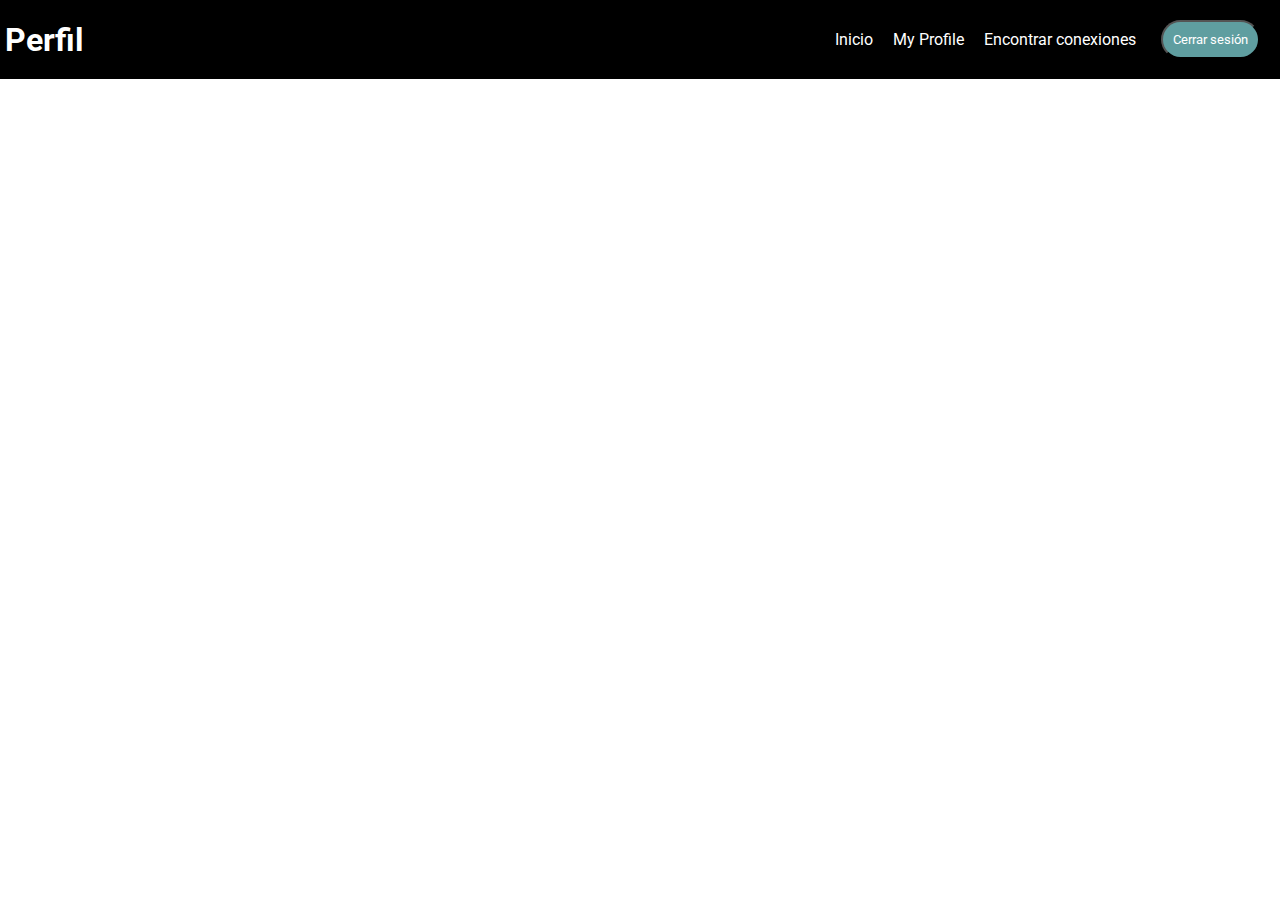
<file: Barra de navegación con Flex/index.html>
<!DOCTYPE html>
<html lang="en">
<head>
    <meta charset="UTF-8">
    <meta http-equiv="X-UA-Compatible" content="IE=edge">
    <meta name="viewport" content="width=device-width, initial-scale=1.0">
    <title>Navegacion con Flex</title>
    <link rel="stylesheet" href="style.css">
    <link rel="preconnect" href="https://fonts.googleapis.com">
    <link rel="preconnect" href="https://fonts.googleapis.com">
    <link rel="preconnect" href="https://fonts.gstatic.com" crossorigin>
    <link href="https://fonts.googleapis.com/css2?family=Roboto:ital,wght@0,500;1,400&display=swap" rel="stylesheet">
</head>
<body>
    <div class="nav">
        <h1 class="nav-title">Perfil</h1>
        <ul class="nav-links">
            <li><a href="#">Inicio</a></li>
            <li><a href="#" class="active">My Profile</a></li>
            <li><a href="#">Encontrar conexiones</a></li>
            <li><button class="btn">Cerrar sesión</button></li>
        </ul>
    </div>    
</body>
</html>
</file>
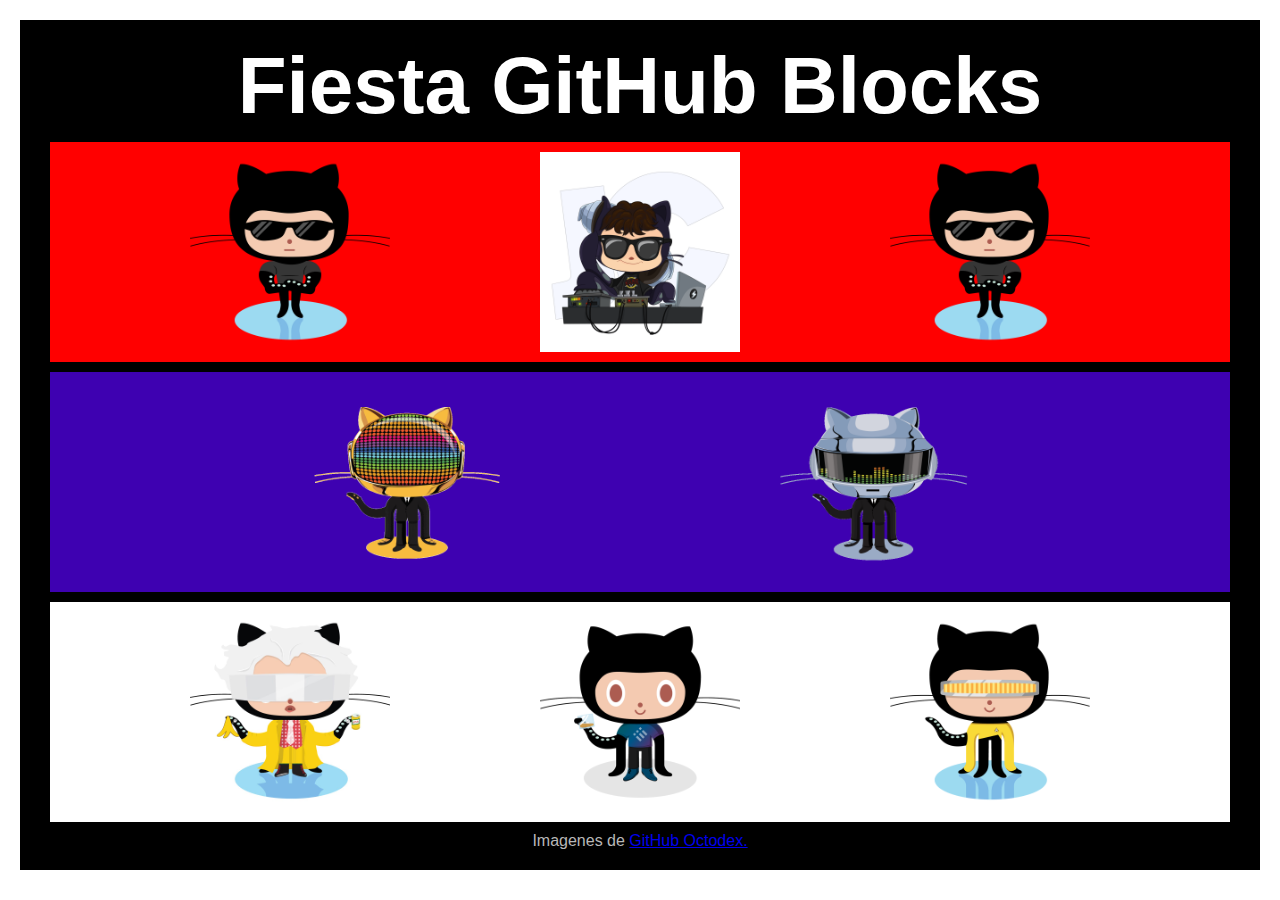
<file: Bloques de GitHub/index.html>
<!DOCTYPE html>
<html lang="en">
<head>
    <meta charset="UTF-8">
    <meta http-equiv="X-UA-Compatible" content="IE=edge">
    <meta name="viewport" content="width=device-width, initial-scale=1.0">
    <title>Fiesta de GitHub</title>
    <link rel="stylesheet" href="style.css">
</head>
<body>
    
    <div class="container">
        <h1>Fiesta GitHub Blocks</h1>
        <div class="top-nav">
            <div class="row">
                <img src="bouncercat.png" alt="guardia">
                <img src="catstello.png" alt="DJ">
                <img src="bouncercat - copia.png" alt="guardia">
            </div>    
        </div>
        <div class="main">
            <div class="row">
                <img src="daftpunktocat-guy.gif" alt="electro">
                <img src="daftpunktocat-thomas.gif" alt="">
            </div>
        </div>
        <div class="footer">
            <div class="row">
                <img src="doctocat-brown.jpg" alt="person">
                <img src="orderedlistocat.png" alt="persontwo">
                <img src="trekkie.png" alt="">
            </div>
        </div>
        <p>Imagenes de <a href="https://octodex-github-com.translate.goog/?_x_tr_sl=de&_x_tr_tl=es&_x_tr_hl=es">GitHub Octodex.</a></p>
    </div>
</body>
</html>
</file>
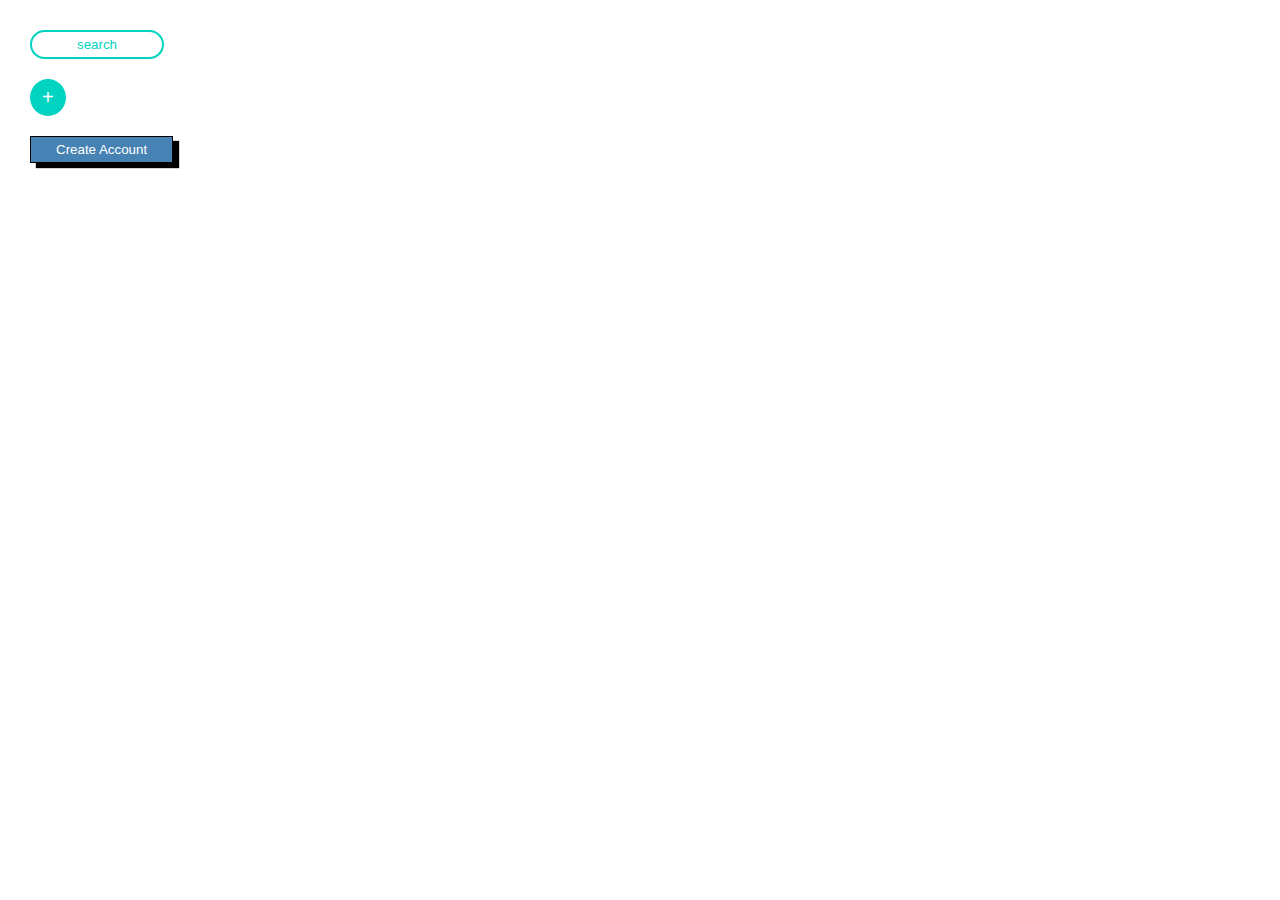
<file: Button/index.html>
<!DOCTYPE html>
<html lang="en">
<head>
    <meta charset="UTF-8">
    <meta http-equiv="X-UA-Compatible" content="IE=edge">
    <meta name="viewport" content="width=device-width, initial-scale=1.0">
    <title>Botones</title>
    <link rel="stylesheet" href="style.css">
</head>
<body>
    
    <div><button class="btn-buscar">search</button></div>
    <div><button class="btn-mas">+</button></div>
    <div><button class="btn-account">Create Account</button></div>
    
</body>
</html>
</file>
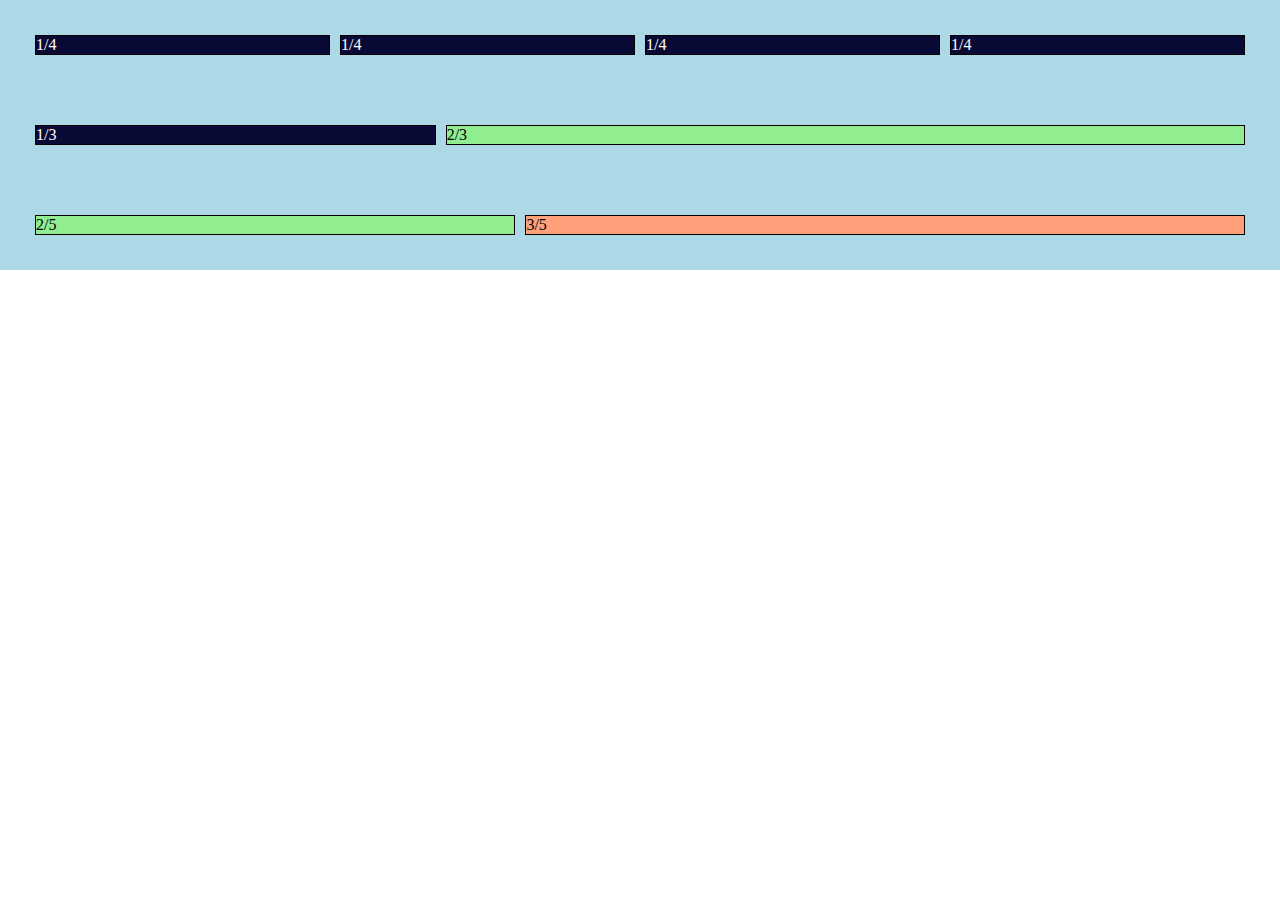
<file: Columnas flex-ibles/index.html>
<!DOCTYPE html>
<html lang="en">
<head>
    <meta charset="UTF-8">
    <meta http-equiv="X-UA-Compatible" content="IE=edge">
    <meta name="viewport" content="width=device-width, initial-scale=1.0">
    <title>Columnas flex-ibles</title>
    <link rel="stylesheet" href="style.css">
</head>
<body>
    <div class="row">
        <div class="col">1/4</div>
        <div class="col">1/4</div>
        <div class="col">1/4</div>
        <div class="col">1/4</div>
    </div>
    <div class="row">
        <div class="col">1/3</div> 
        <div class="col-2">2/3</div>
    </div>
    <div class="row">
        <div class="col-2">2/5</div>
        <div class="col-3">3/5</div>
    </div>
    
    
    
    
</body>
</html>
</file>
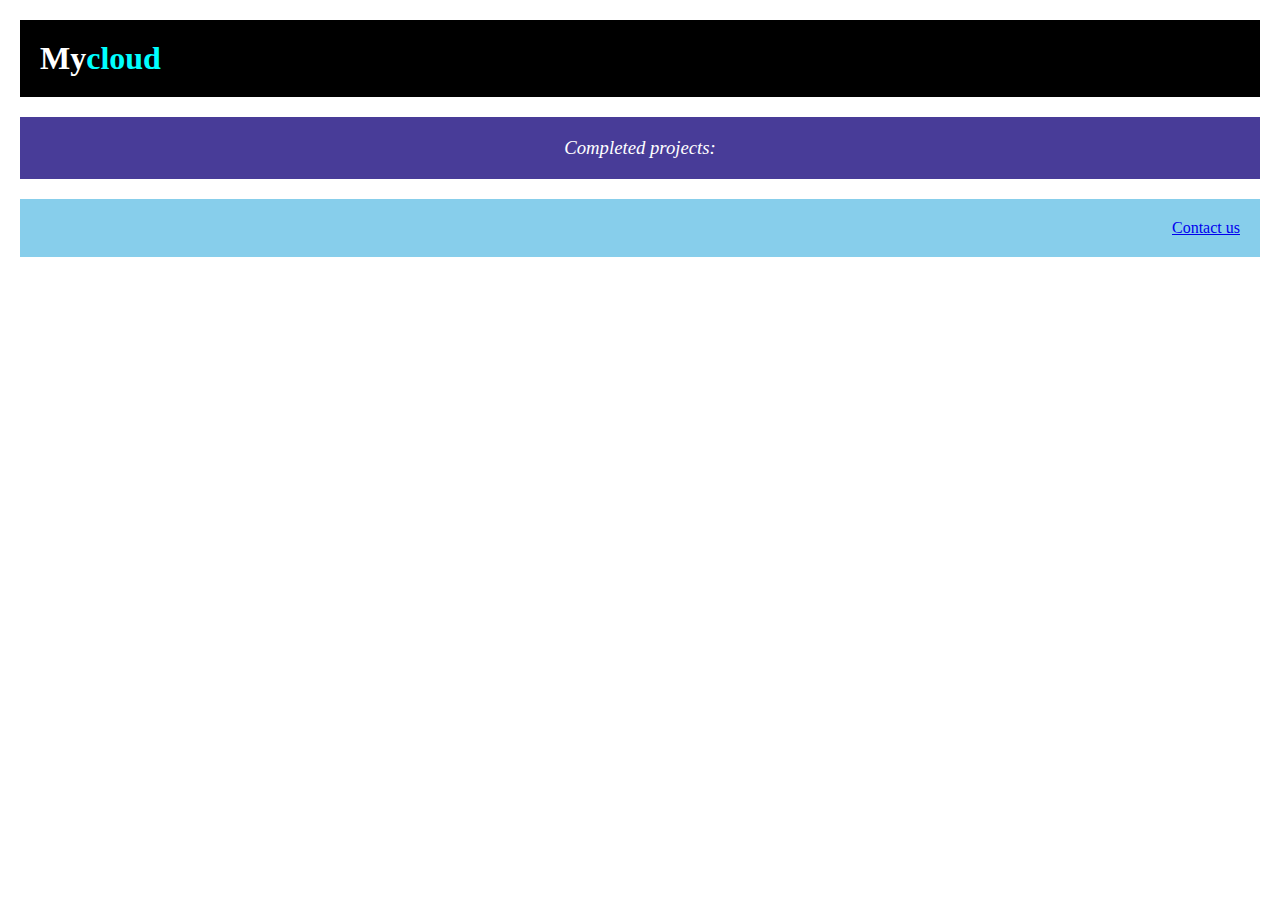
<file: Estilo de texto/index.html>
<!DOCTYPE html>
<html lang="en">
<head>
    <meta charset="UTF-8">
    <meta http-equiv="X-UA-Compatible" content="IE=edge">
    <meta name="viewport" content="width=device-width, initial-scale=1.0">
    <title>Estilo de Texto</title>
    <link rel="stylesheet" href="style.css">
</head>
<body>
    <h1><span>My</span>cloud</h1>
    <h3>Completed projects:</h3>
    <h4><a href="#">Contact us</a></h4>
</body>
</html>
</file>
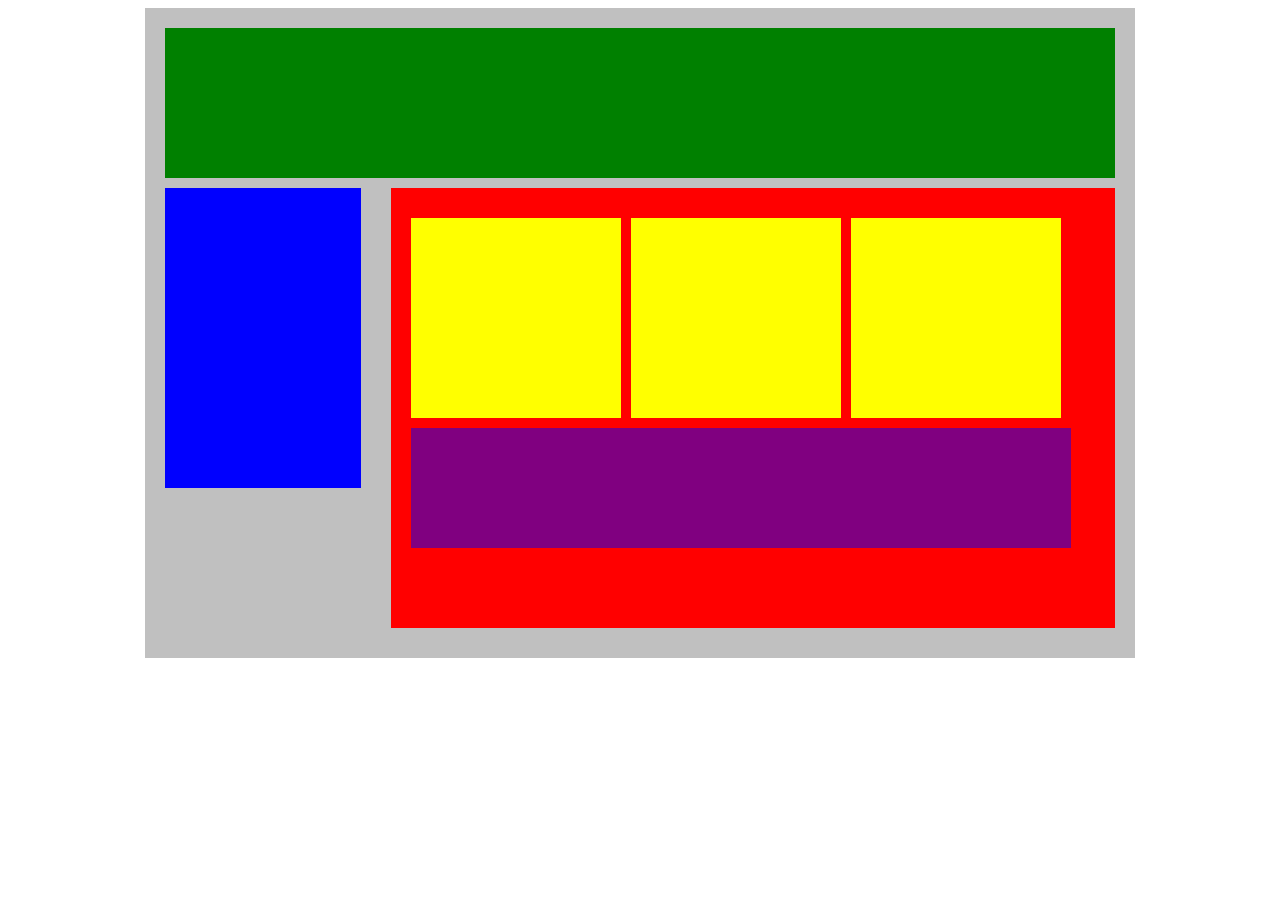
<file: Flexionar nuestros bloques/index.html>
<!DOCTYPE html>
<html lang="en">
<head>
    <title>Posición de práctica</title>
    <link rel="stylesheet" type="text/css" href="style.css">
</head>
<body>
    <div class="container">
        <div class="top-nav"></div>
        <div class="row">
            <div class="side-nav"></div>
            <div class="main">
                <div class="row">
                    <div class="sub-content"></div>
                    <div class="sub-content"></div>
                    <div class="sub-content"></div>
                </div>
                <div id="advertisement"></div>
            </div>
        </div>
    </div>
</body>
</html>
</file>
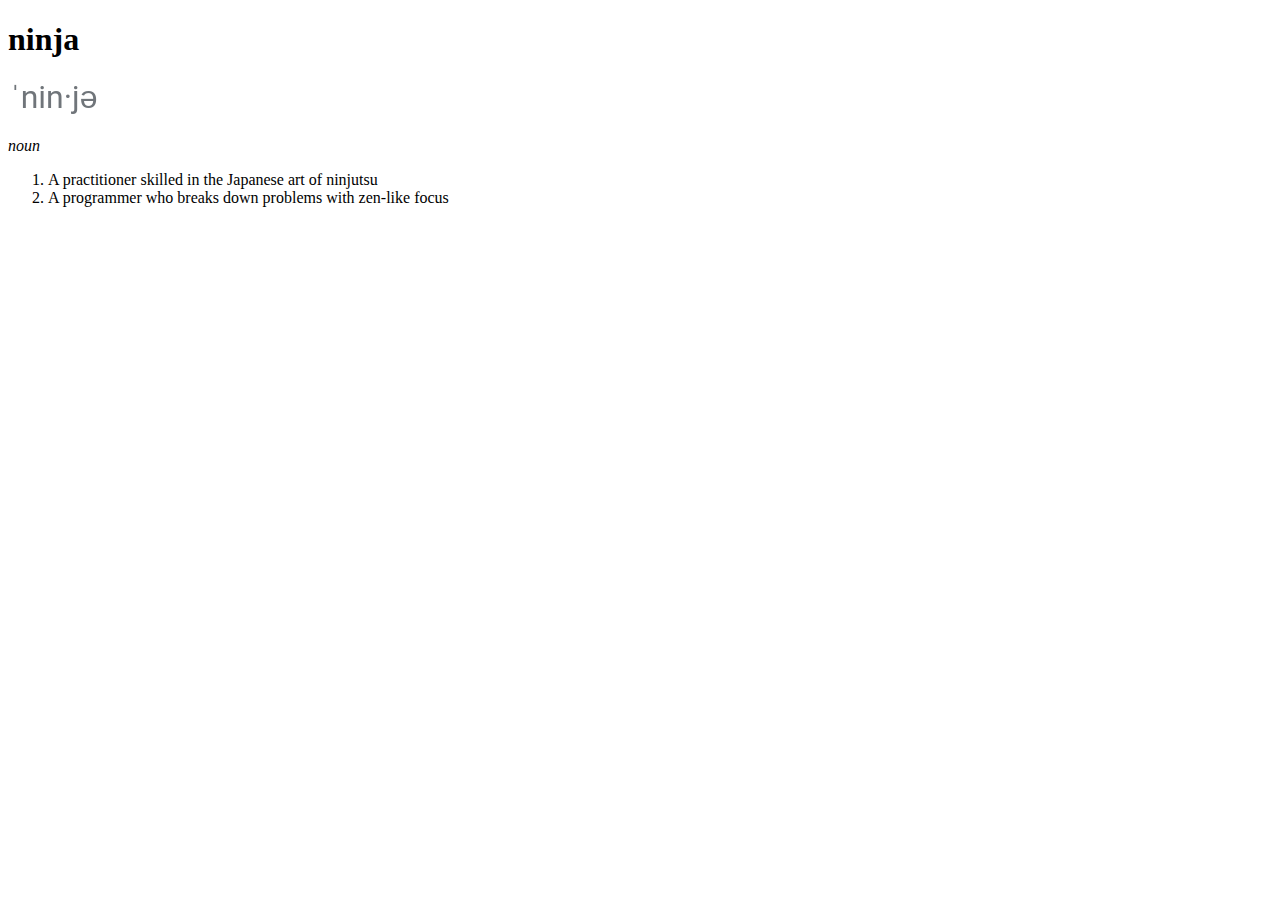
<file: Primera Tarea/index.html>
<!DOCTYPE html>
<html lang="en">
<head>
    <meta charset="UTF-8">
    <meta http-equiv="X-UA-Compatible" content="IE=edge">
    <meta name="viewport" content="width=device-width, initial-scale=1.0">
    <title>Entrada de diccionario</title>
</head>
<body>
    <h1>ninja</h1>
    <img src="pronunciation.png" alt="img">
    <p><em>noun</em></p>  
    <ol>
        <li>A practitioner skilled in the Japanese art of ninjutsu</li>
        <li>A programmer who breaks down problems with zen-like focus</li>
    </ol>
</body>
</html>
</file>
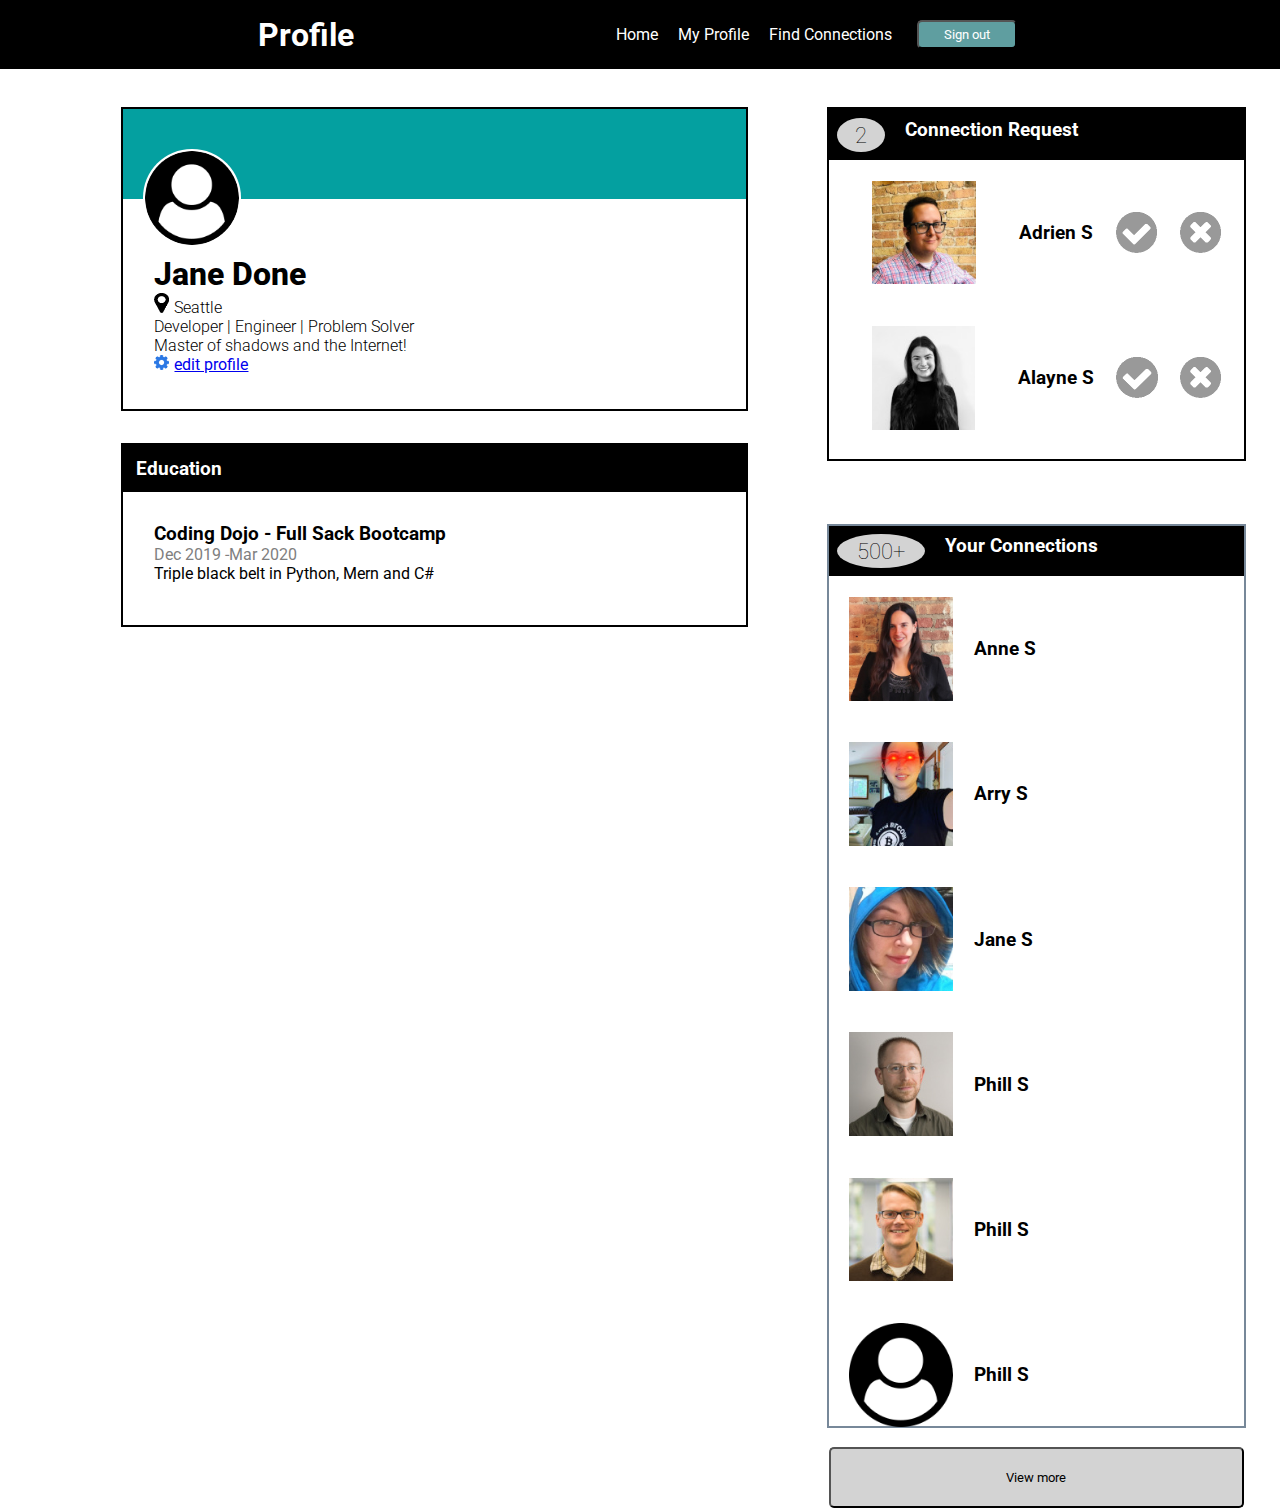
<file: Página de perfil/index.html>
<!DOCTYPE html>
<html lang="en">
<head>
    <meta charset="UTF-8">
    <meta http-equiv="X-UA-Compatible" content="IE=edge">
    <meta name="viewport" content="width=device-width, initial-scale=1.0">
    <title>Pagina</title>
    <link rel="stylesheet" href="style.css">
    <link rel="preconnect" href="https://fonts.googleapis.com">
    <link rel="preconnect" href="https://fonts.googleapis.com">
    <link rel="preconnect" href="https://fonts.gstatic.com" crossorigin>
    <link href="https://fonts.googleapis.com/css2?family=Roboto:ital,wght@0,500;1,400&display=swap" rel="stylesheet">
</head>
<body>
    <div class="nav">
        <h1 class="nav-title">Profile</h1>
        <ul class="nav-links">
            <li><a href="#">Home</a></li>
            <li><a href="#" class="active">My Profile</a></li>
            <li><a href="#">Find Connections</a></li>
            <li><button class="btn">Sign out</button></li>
        </ul>
    </div>  
    <div class="main">
        <div class="row-0"></div>
        <div class="row-2">
            <div class="perfil">
                <div class="top">
                    <img src="./images/user-circle.png" class="user"  alt="perfil">
                </div>
                <div class="cuerpo">
                    <h1>Jane Done</h1>
                    <p><img src="./icons/map-marker.png" class="logo-ubicacion" alt="ubicacion">Seattle</p>
                    <p>Developer | Engineer | Problem Solver</p>
                    <p> Master of shadows and the Internet!</p>
                    <a href="#"><img src="./icons/gear.png" class="logo-config" alt="config">edit profile</a>
                </div>
                
            </div>
            <div class="info">
                <div class="top-black">
                    <h4>Education</h4>
                </div>
                <div class="cuerpo-info" >
                    <h3>Coding Dojo - Full Sack Bootcamp</h3>
                    <p class="grey">Dec 2019 -Mar 2020</p>
                    <p>Triple black belt in Python, Mern and C#</p>
                </div>
            </div>
        </div>
        <div class="row-0"></div>
        <div class="row-1">
            <div class="conection">
                <div class="top-black">
                    <h3>2</h3>
                    <h4>Connection Request</h4>
                </div>
                <div class="cuerpo-conection">
                    <div class="contenedor">
                        <img src="./images/adrien-s.jpg"  class="users" alt="user">
                        <p>Adrien S</p>
                        <img src="./icons/accept-circle.png" class="icons" alt="accept">
                        <img src="./icons/close-circle.png" class="icons" alt="close">
                    </div>
                    <div class="contenedor">
                        <img src="./images/alayne-s.jpg"  class="users" alt="user">
                        <p>Alayne S</p>
                        <img src="./icons/accept-circle.png" class="icons" alt="accept">
                        <img src="./icons/close-circle.png" class="icons" alt="close">
                    </div>
                    
                </div>
                
            </div>
            <div class="your-conection">
                <div class="top-black">
                    <h3>500+</h3>
                    <h4>Your Connections</h4>
                </div>
                <div class="contenedor2">
                    <img src="./images/anne-s.jpg"  class="users" alt="user">
                    <p>Anne S</p>
                </div>
                <div class="contenedor2">
                    <img src="./images/arry-s.jpg"  class="users" alt="user">
                    <p>Arry S</p>
                </div>
                <div class="contenedor2">
                    <img src="./images/jane-m.jpg"  class="users" alt="user">
                    <p>Jane S</p>
                </div>
                <span id="dots"></span>
                <span id="more">
                <div class="contenedor2">
                    <img src="./images/phil-s.jpg"  class="users" alt="user">
                    <p>Phill S</p>
                </div>
                <div class="contenedor2">
                    <img src="./images/todd-s.jpg"  class="users" alt="user">
                    <p>Phill S</p>
                </div>
                <div class="contenedor2">
                    <img src="./images/user-circle.png"  class="users" alt="user">
                    <p>Phill S</p>
                </div>
                </span>
                <button class="btn-connection" onclick="myFunction()" id="myBtn">View more</button>
                <script>
                    function myFunction() {
                      var dots = document.getElementById("dots");
                      var moreText = document.getElementById("more");
                      var btnText = document.getElementById("myBtn");
                    
                      if (dots.style.display === "none") {
                        dots.style.display = "inline";
                        btnText.innerHTML = "View more"; 
                        moreText.style.display = "none";
                      } else {
                        dots.style.display = "none";
                        btnText.innerHTML = "View less"; 
                        moreText.style.display = "inline";
                      }
                    }
                    </script>
            </div>
        </div>
        

    </div>
    
    
</body>
</html>
</file>
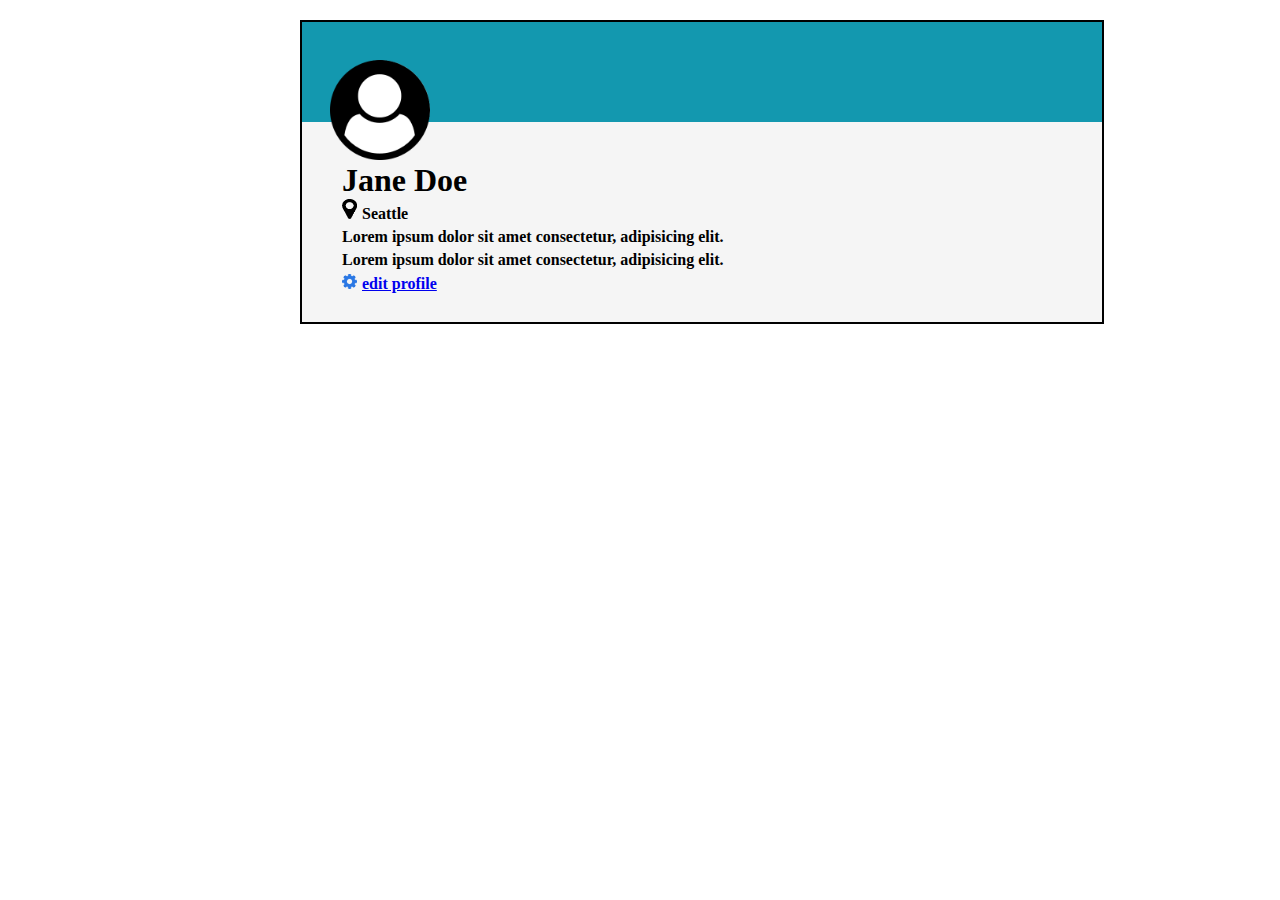
<file: Tarjeta de usuario/index.html>
<!DOCTYPE html>
<html lang="en">
<head>
    <meta charset="UTF-8">
    <meta http-equiv="X-UA-Compatible" content="IE=edge">
    <meta name="viewport" content="width=device-width, initial-scale=1.0">
    <title>Tarjeta de usuario</title>
    <link rel="stylesheet" href="style.css">
</head>
<body>
    <div class="container">
        <div class="top"></div>
        <img src="user-circle.png" class="user" alt="perfil">
        <div class="row">
            <h1>Jane Doe</h1>
            <p><img src="map-marker.png" class="logo" alt="mapa">Seattle</p>
            <p>Lorem ipsum dolor sit amet consectetur, adipisicing elit.</p>
            <p>Lorem ipsum dolor sit amet consectetur, adipisicing elit.</p>


            <a href="google.com"><img src="gear.png" class="logo2" alt="herramienta">edit profile</a>
        </div>
    </div>
</body>
</html>
</file>
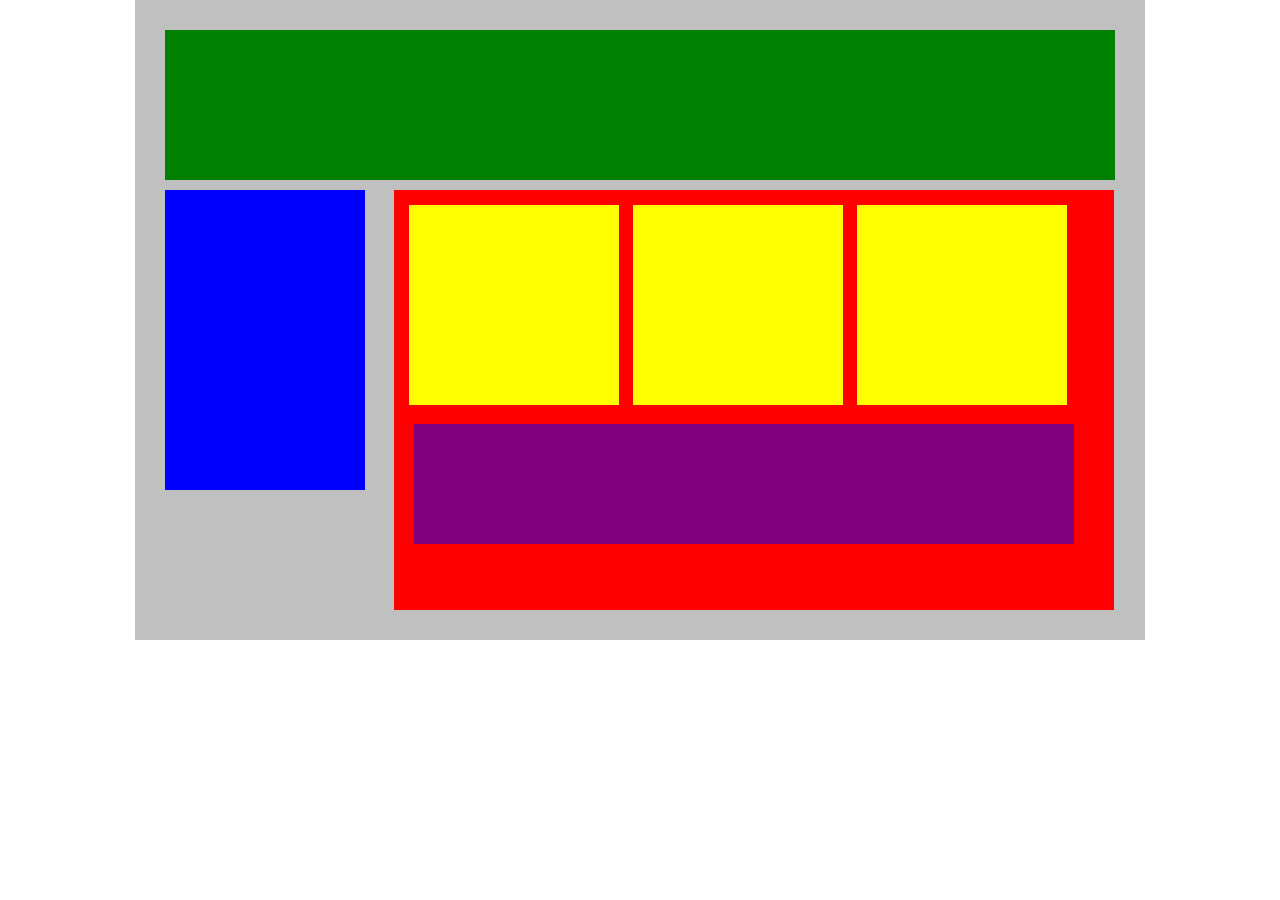
<file: Trazando Bloques/index.html>
<!DOCTYPE html>
<html lang="en">
<head>
    <title>Posición de práctica</title>
    <link rel="stylesheet" type="text/css" href="style.css">
</head>
<body>
    <div class="container">
        <div class="top-nav"></div>
        <div class="side-nav"></div>
        <div class="main">
            <div class="sub-content"></div>
            <div class="sub-content"></div>
            <div class="sub-content"></div>
            <div id="advertisement"></div>
        </div>
    </div>
</body>
</html>
</file>
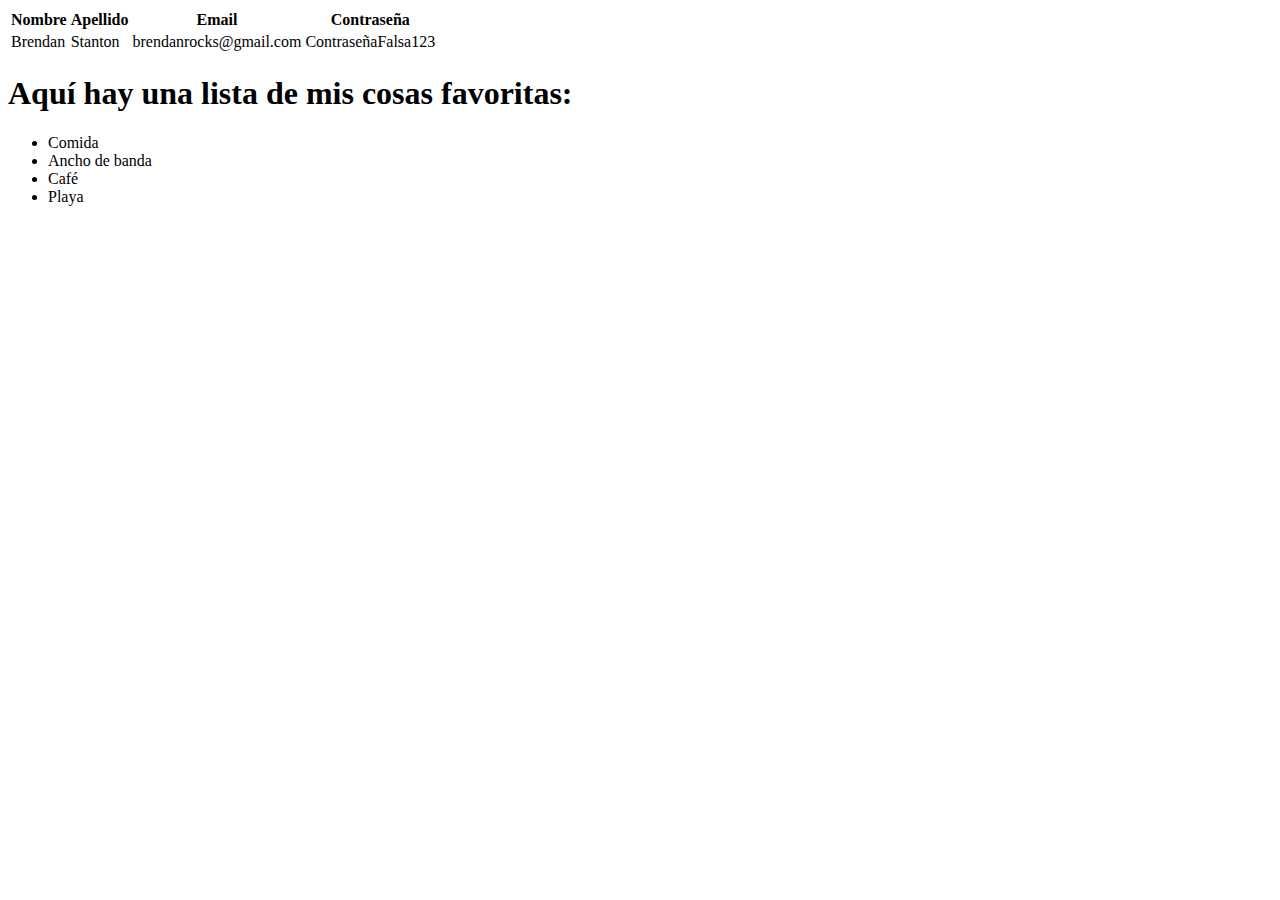
<file: Corregir Sangrias/index1.html>
<!DOCTYPE html>
<html>

<head>
    <title>Básico II</title>
</head>

<body>
    <table>
        <thead>
            <tr>
                <th>Nombre</th>
                <th>Apellido</th>
                <th>Email</th>
                <th>Contraseña</th>
            </tr>
        </thead>
        <tbody>
            <tr>
                <td>Brendan</td>
                <td>Stanton</td>
                <td>brendanrocks@gmail.com</td>
                <td>ContraseñaFalsa123</td>
            </tr>
        </tbody>
    </table>
    <h1>Aquí hay una lista de mis cosas favoritas:</h1>
        <ul>
            <li>Comida</li>
            <li>Ancho de banda</li>
            <li>Café</li>
            <li>Playa</li>
        </ul>
</body>

</html>
</file>
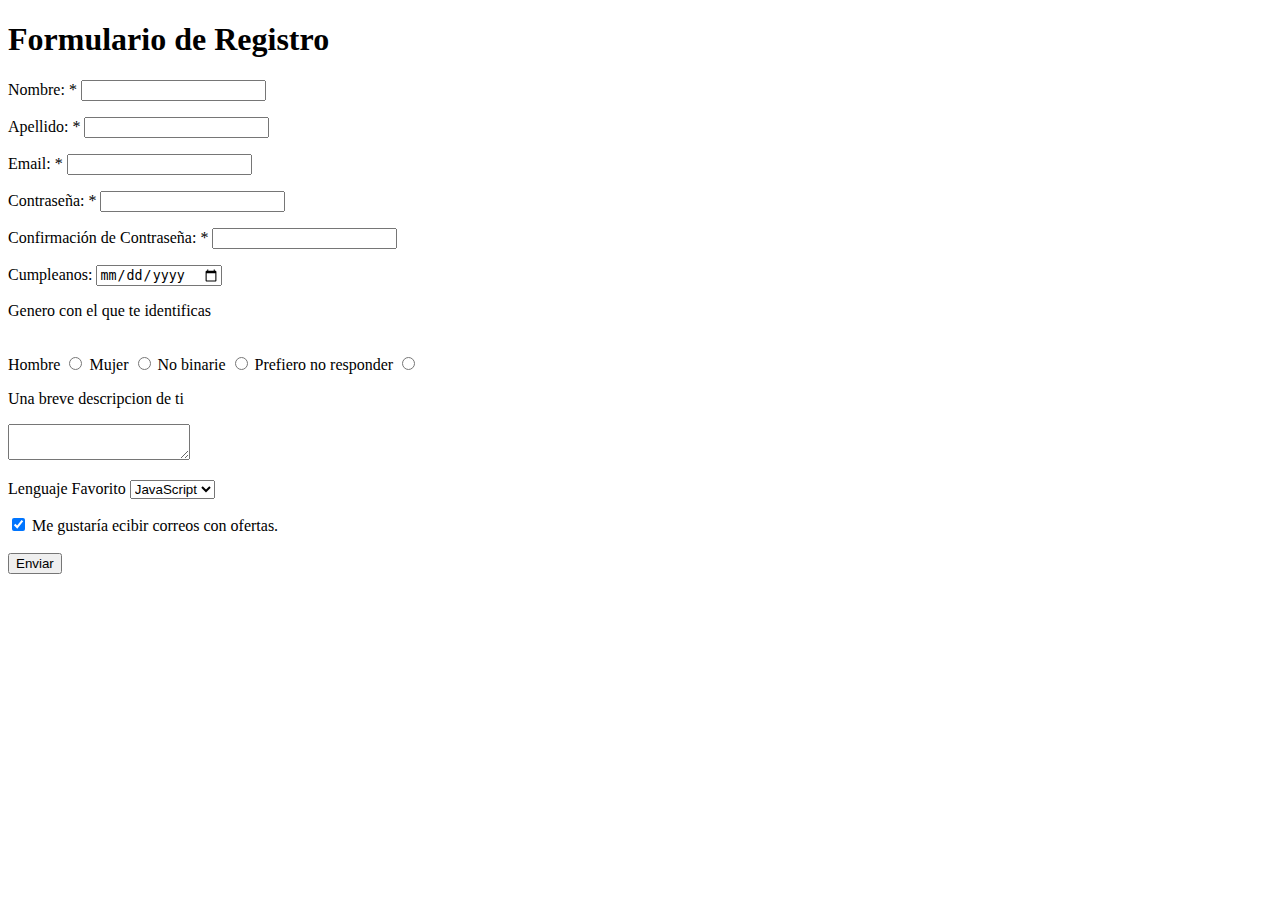
<file: Formularios/formulario-registro.html>
<!DOCTYPE html>
<html lang="en">
<head>
    <meta charset="UTF-8">
    <meta http-equiv="X-UA-Compatible" content="IE=edge">
    <meta name="viewport" content="width=device-width, initial-scale=1.0">
    <title>Formulario de registro</title>
</head>
<body>
    <form action="process.php" method="post">   
        <h1>Formulario de Registro</h1>
        <p><label for="nombre">Nombre: *</label>
        <input type="text" id="nombre" name="nombre"></p>
        
        <p><label for="apellido">Apellido: *</label>
        <input type="text" id="apellido" name="apellido"></p>
        
        <p><label for="email">Email: *</label>
        <input type="text" id="email" name="email"></p>
        
        <p><label for="password">Contraseña: *</label>
        <input type="password" id="password" name="password">
        
        <p><label for="pw_confirm">Confirmación de Contraseña: *</label>
        <input type="password" id="pw_confirm" name="password_confirmacion"></p>
        
        <p><label for="cumpleanos">Cumpleanos:</label>
        <input type="date" id="cumpleanos" name="cumpleanos"></p>
        
        <p>Genero con el que te identificas</p><br>
        <label for="Hombre">Hombre</label>
        <input type="radio" id="Hombre" name="genero" value="Hombre">
        
        <label for="Mujer">Mujer</label>
        <input type="radio" id="Mujer" name="genero" value="Mujer">
        
        <label for="Nbinary">No binarie</label>
        <input type="radio" id="Nbinary" name="genero" value="Nbinary">
    
        <label for="pf">Prefiero no responder</label>
        <input type="radio" id="pf" name="genero" value="pf">
    
        <p>Una breve descripcion de ti</p>
        <textarea name="description"></textarea>
    
        <p>Lenguaje Favorito
        <select name="Lenguaje">
        <option value="JavaScript">JavaScript</option>
        <option value="Python">Python</option>
        <option value="C++">C++</option>
        </select></p>

        <div><input type="checkbox" name="offers" id="offers" checked >
        <label for="offers">Me gustaría ecibir correos con ofertas.</label></div><br>
        <input type="submit" value="Enviar" >
    </form>
</body>
</html>
</file>
<file: Barra de navegación con Flex/style.css>
*{
    margin: 0;
    padding: 0;
    color: white;
    font-family: 'Roboto', sans-serif;
}

.nav{
    display: flex;
    align-items: center;
    justify-content: space-between;
    background-color: black;
    padding: 5px;
}
ul{
    display: flex;
    list-style: none;
    align-items: center;    
}
li{
    margin: 5px;
    padding: 5px;
}

ul li a{
    text-decoration: none;
    text-align: center;
}
button{
    background-color: cadetblue;
    border-radius: 20px;
    margin: 5px;
    padding: 10px;
}
</file>
<file: Bloques de GitHub/style.css>
*{
    margin: 0;
    padding: 0;
    font-family: Arial, Helvetica, sans-serif;
    text-align: center;
}

img{
    height: 200px;
    margin: 10px;
}
h1{
    font-size: 80px;
    color: white;
}
p{
    color: rgb(184, 184, 184);
}
.container{
    margin: 20px;
    padding: 20px;
    background-color: black;
    
}
.top-nav{
    background-color: red;
    margin: 10px;

}
.main{
    background-color: rgb(62, 1, 177);
    margin: 10px;

}
.footer{
    background-color: white;
    margin: 10px;
}
.row{
    display: flex;
    align-items: center;
    justify-content: space-evenly;
}
</file>
<file: Button/style.css>
*{
    margin: 0;
    padding: 0;
    font-family: Arial, Helvetica, sans-serif;
    font-weight: normal;
    
}
body{
    margin: 20px;
}

.btn-buscar{
    background-color: rgba(255, 255, 255, 0);
    border: 2px solid rgb(0, 211, 193);
    color: rgb(0, 211, 193);
    border-radius: 20px;
    padding: 5px 45px;
    margin: 10px;

}
.btn-mas{
    background-color: rgb(0, 211, 193);
    border: 2px solid rgb(0, 211, 193);
    color: white;
    border-radius: 50%; 
    margin: 10px;
    font-size: 20px;
    padding: 5px 10px;

}
.btn-account{
    background-color: steelblue;
    color: white;
    padding: 5px 25px;
    border: 1px solid black;
    box-shadow: 6px 5px 1px black;
    margin: 10px;

}
</file>
<file: Columnas flex-ibles/style.css>
*{
    margin: 0;
    padding: 0;
}

.row{
    background-color: lightblue;
    padding: 30px;
    display: flex;
    align-items: center;
}
.col{
    flex: 1;
    background-color: rgb(9, 9, 53);
    color: white;
    border: 1px solid black;
    margin: 5px;
}
.col-2{
    flex: 2;
    background-color: lightgreen;
    border: 1px solid black;
    margin: 5px;
}
.col-3{
    flex: 3;
    background-color: lightsalmon;
    border: 1px solid black;
    margin: 5px;
}
</file>
<file: Estilo de texto/style.css>
*{
    margin: 0px;
    padding: 0px;
    font-family: cursive;
}
h1{
    background-color: black;
    color: cyan;
    margin: 20px;
    padding: 20px;

}
h1 > span{
    color: white;
}
h3{
    background-color: rgb(72, 60, 152);
    color: white;
    font-style: italic;
    text-align: center;
    font-weight: normal;
    margin: 20px;
    padding: 20px;


}
h4{
    text-decoration: underline;
    background-color: skyblue;
    text-align: right;
    box-shadow: none;
    font-weight: lighter;
    margin: 20px;
    padding: 20px;


}
</file>
<file: Flexionar nuestros bloques/style.css>
.container{
    width: 950px;
    background-color: silver;
    margin: 0px auto;
    padding: 20px;
}
.top-nav {
    height: 150px;
    background-color: green;
}
.side-nav {
    height: 300px;
    width: 200px;
    background-color: blue;
    margin-right:30px ;
}
.main {
    height: 400px;
    width: 700px;
    background-color: red;
    padding: 20px;
    
}
.sub-content {
    height: 200px;
    width: 210px;
    background-color: yellow;
    margin-right: 10px;
}
#advertisement {
    height: 120px;
    width: 660px;
    background-color: purple;
}
.row {
    /* TODO - what should go here? */
    display: flex;
    margin:10px 0px;
}
</file>
<file: Página de perfil/style.css>
*{
    margin: 0;
    padding: 0;
    font-family: 'Roboto', sans-serif;
}
.nav *{
    color: white;

}
.nav{
    display: flex;
    align-items: center;
    justify-content: space-evenly;
    background-color: black;
    padding: 5px;
    /* margin-bottom: 20px; */
}
ul{
    display: flex;
    list-style: none;
    align-items: center; 

}
li{
    margin: 5px;
    padding: 5px;

}

ul li a{
    text-decoration: none;
    text-align: center;

}
button{
    background-color: cadetblue;
    border-radius: 5px;
    margin: 5%;
    width: 100px;
    padding: 5%;
}
/* Main * */
.main{
    padding: 3%;
    display: flex;
    height: 800px;
    
}
.row-2{
    flex: 1.5;
    
}
.row-0{
    flex:0.2;
}
.row-1{
    flex: 1;
}
/* Main Perfil */
.perfil{
    border: 2px solid black;
    width: 100%;
    height: 300px;
    margin-bottom: 5%;

}
.top{
    background-color: rgb(4, 160, 160);
    width: 100%;
    height: 30%;
}
.top img{
    width: 15%;
    background-color: white;
    border-radius: 50%;
    padding: 2px;
    margin-bottom: 5px;
    position: relative;
    top: 40px;
    left: 20px;
}
.cuerpo{
    margin: 5%;
}
.perfil h1{
    font-weight: 800;
    margin-top: 10%;
}
.cuerpo p{
    font-weight: 300;
}
.logo-ubicacion{
    width: 15px;
    height: 20px;
    margin-right: 5px;
}
.logo-config{
    width: 15px;
    height: 15px;
    margin-right: 5px;
}
/* Main Info */
.info{
    border: 2px solid black;
    width: 100%;
    height: 180px;
}
.top-black{
    background-color: black;
    color: white;
    padding: 2%;
    display: flex;
    font-size: 120%;
    
}
.cuerpo-info{
    padding: 5%;

}
.grey{
    color: grey;
}

/* Nav-side */
.conection{
    border: 2px solid black;
    width: 100%;
    height: 350px;
    margin-bottom: 15%;
}
.conection h3{
    width: 10%;
    height: 10%;
    border-radius: 50%;
    background-color: lightgray;
    color: black;
    padding: 1%;
    text-align: center;
    font-weight: 100;
}
.conection h4{
    width: 70%;
    margin-left: 5%;
}
/* YOUR CONNECTIONS */
.your-conection{
    border: 2px solid lightslategray;
    width: 100%;
    height: 900px;
}
.your-conection h3{
    width: 20%;
    height: 10%;
    border-radius: 50%;
    background-color: lightgray;
    color: black;
    padding: 1%;
    text-align: center;
    font-weight: 100;
}
.your-conection h4{
    width: 70%;
    margin-left: 5%;
}

.users{
    width: 25%;
    height: 25%;
    margin: 5%;
    
}
.contenedor{
    display: flex;
    flex-direction: row;
    align-items: center;
    justify-content: space-evenly;
    font-weight: 700;
    font-size: 120%
    
}
.contenedor2{
    display: flex;
    flex-direction: row;
    align-items: center;
    font-weight: 700;
    font-size: 120%
    
}

.icons{
    width: 10%;
    height: 10%;
}

.btn-connection{
    background-color: lightgray;
    width: 100%;
    margin: 0;
}
</file>
<file: Tarjeta de usuario/style.css>
*{
    margin: 0;
    padding: 0;
    font-family: cursive;
}

.container{
    position: relative;
    border: 2px solid black;
    width: 800px;
    height: 300px;
    background-color: whitesmoke;
    position: absolute;
    top: 20px;
    right: 20px;
    left: 300px;
}
.row{
    margin: 40px;
}
.top{
    background-color: rgb(19, 152, 175);
    width: 800px;
    height: 100px;
}
.user{
    width: 100px;
    height: 100px;
    position: fixed;
    top: 60px;
    left: 330px;
}
p,a{
    font-weight: 800;
    margin-bottom: 5px;
    
}

.logo{
    width: 15px;
    height: 20px;
    margin-right: 5px;

}
.logo2{
    width: 15px;
    height: 15px;
    margin-right: 5px;
}
</file>
<file: Trazando Bloques/style.css>
*{
    margin: 0;
    padding: 0;
}
.container{
    width: 950px;
    background-color: silver;
    margin: 0px auto;
    padding: 30px;
    
}
.top-nav {
    height: 150px;
    background-color: green;
    margin-bottom: 10px;
}
.side-nav {
    height: 300px;
    width: 200px;
    background-color: blue;
    display:inline-block;
    margin-right: 25px;
    vertical-align: top;
}
.main {
    height: 400px;
    width: 700px;
    background-color: red;
    display:inline-block;
    padding: 10px;
    
}

.sub-content {
    height: 200px;
    width: 210px;
    background-color: yellow;
    display: inline-block;
    margin: 5px;

}
#advertisement {
    height: 120px;
    width: 660px;
    background-color: purple;
    margin: 10px;
    display: inline-block;

}
</file>
